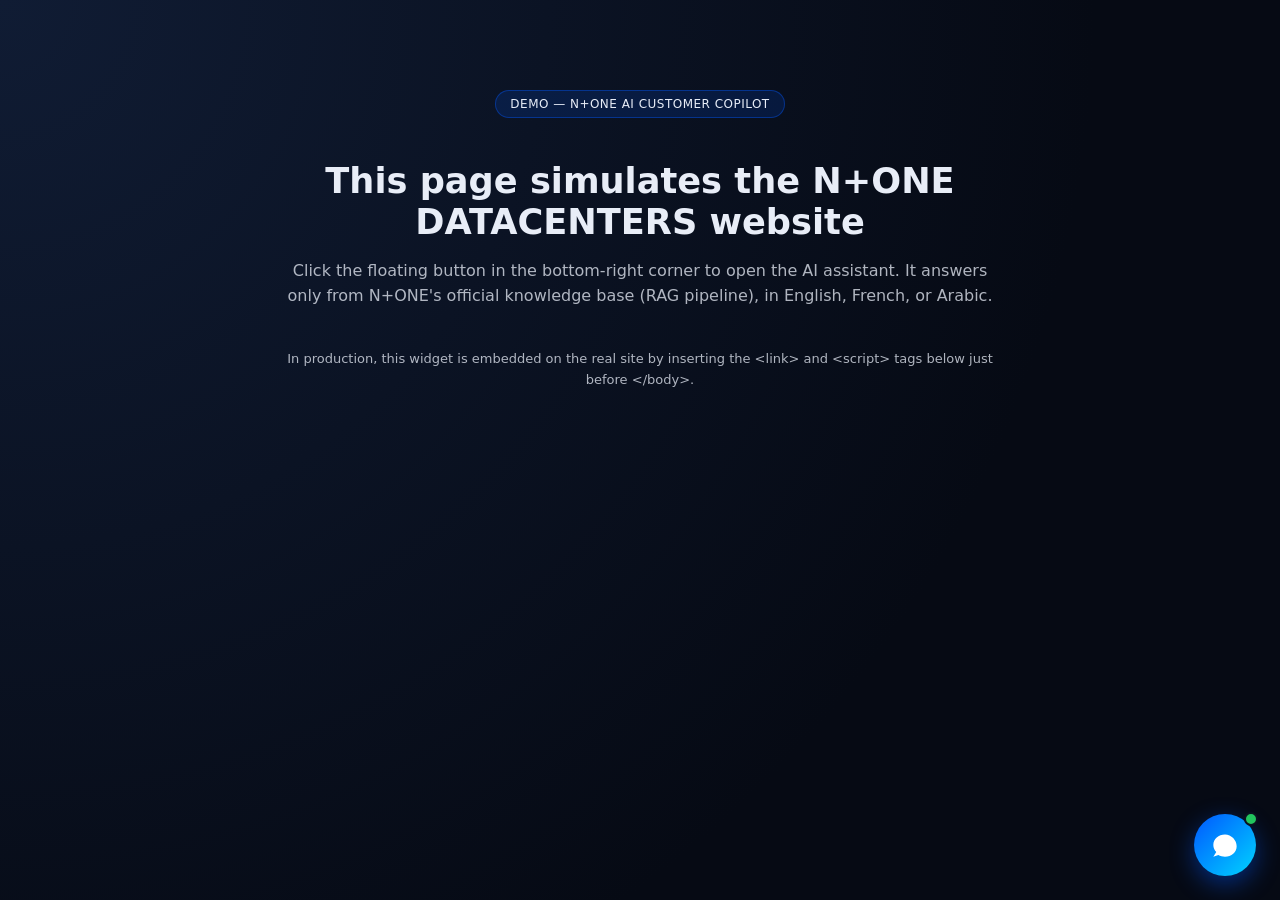
<file: frontend/index.html>
<!DOCTYPE html>
<html lang="en">
<head>
<meta charset="UTF-8" />
<meta name="viewport" content="width=device-width, initial-scale=1.0" />
<title>N+ONE DATACENTERS — AI Copilot Widget Demo</title>
<link rel="stylesheet" href="assets/css/widget.css" />
<style>
  * { box-sizing: border-box; }
  body {
    margin: 0; font-family: "Segoe UI", system-ui, sans-serif;
    background: radial-gradient(circle at top left, #101c34, #060a14 70%);
    color: #e8edf7; min-height: 100vh;
  }
  .hero { max-width: 780px; margin: 0 auto; padding: 90px 24px 40px; text-align: center; }
  .hero h1 { font-size: 2.2rem; margin-bottom: 10px; }
  .hero p { opacity: 0.75; line-height: 1.6; }
  .badge {
    display: inline-block; padding: 6px 14px; border-radius: 999px;
    background: rgba(0,87,255,0.15); border: 1px solid rgba(0,87,255,0.4);
    font-size: 12px; letter-spacing: .04em; margin-bottom: 18px;
  }
  .hint { margin-top: 40px; opacity: 0.5; font-size: 13px; }
</style>
</head>
<body>
  <div class="hero">
    <span class="badge">DEMO — N+ONE AI CUSTOMER COPILOT</span>
    <h1>This page simulates the N+ONE DATACENTERS website</h1>
    <p>
      Click the floating button in the bottom-right corner to open the AI assistant.
      It answers only from N+ONE's official knowledge base (RAG pipeline), in English,
      French, or Arabic.
    </p>
    <p class="hint">
      In production, this widget is embedded on the real site by inserting the &lt;link&gt;
      and &lt;script&gt; tags below just before &lt;/body&gt;.
    </p>
  </div>

  <!-- ============================================================
       PRODUCTION EMBED SNIPPET (copy onto the WordPress site):

       <link rel="stylesheet" href="https://cdn.nplusone.africa/copilot/widget.css">
       <script src="https://cdn.nplusone.africa/copilot/widget.js"
               data-api-base="https://api-copilot.nplusone.africa"></script>
     ============================================================= -->
  <script src="assets/js/widget.js" data-api-base="http://localhost:8000"></script>
</body>
</html>
</file>
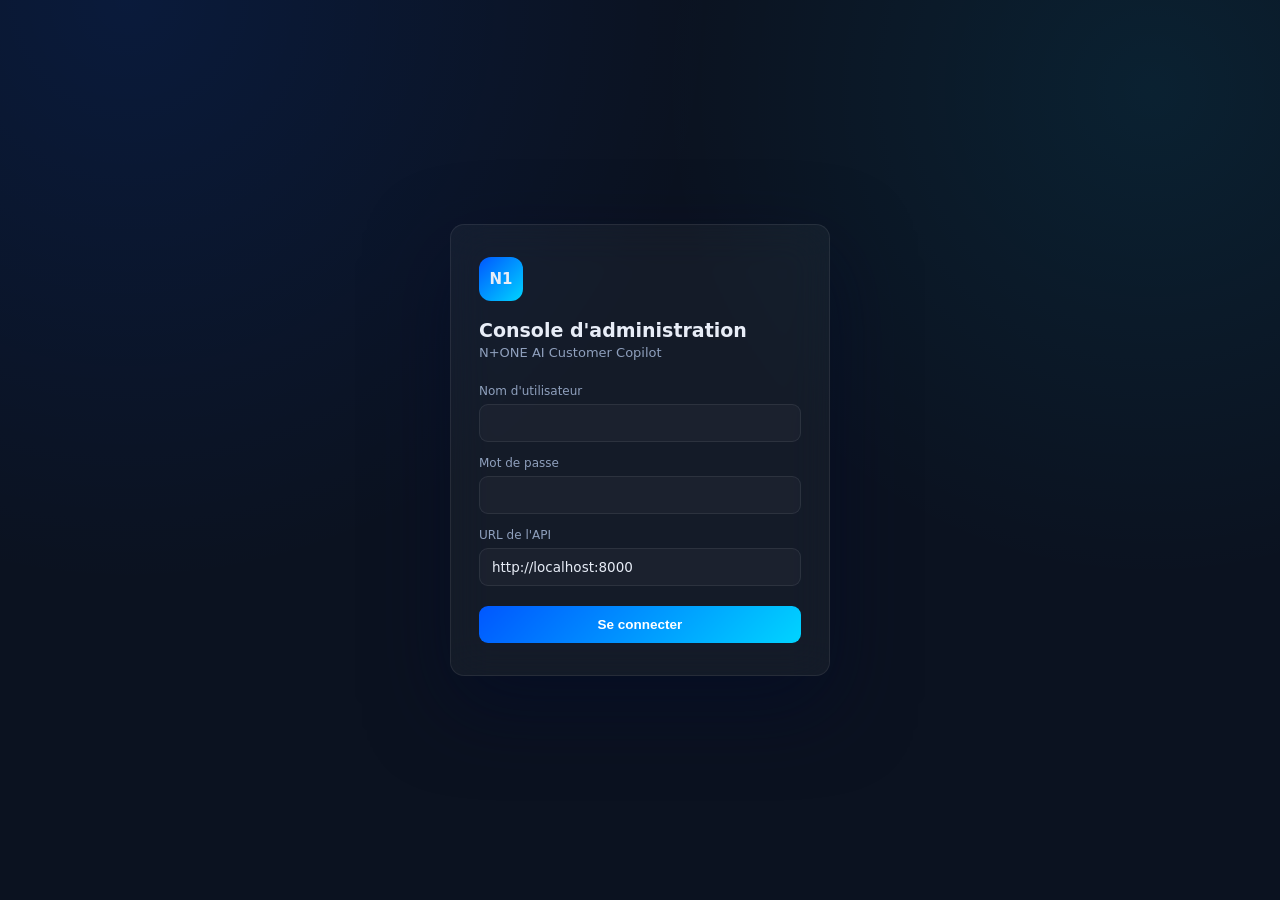
<file: frontend/admin/index.html>
<!DOCTYPE html>
<html lang="fr">
<head>
<meta charset="UTF-8" />
<meta name="viewport" content="width=device-width, initial-scale=1.0" />
<title>N+ONE AI Copilot — Admin</title>
<link rel="stylesheet" href="assets/css/dashboard.css" />
</head>
<body>

  <!-- ================= LOGIN SCREEN ================= -->
  <div class="npo-login-screen" id="loginScreen">
    <div class="npo-login-card">
      <div class="npo-login-logo">N1</div>
      <h1>Console d'administration</h1>
      <p>N+ONE AI Customer Copilot</p>
      <div class="npo-login-error" id="loginError">Identifiants invalides. Vérifiez votre nom d'utilisateur et mot de passe.</div>
      <form id="loginForm">
        <div class="npo-field">
          <label for="username">Nom d'utilisateur</label>
          <input type="text" id="username" autocomplete="username" required />
        </div>
        <div class="npo-field">
          <label for="password">Mot de passe</label>
          <input type="password" id="password" autocomplete="current-password" required />
        </div>
        <div class="npo-field">
          <label for="apiBase">URL de l'API</label>
          <input type="text" id="apiBase" value="http://localhost:8000" />
        </div>
        <button type="submit" class="npo-btn-primary" id="loginBtn">Se connecter</button>
      </form>
    </div>
  </div>

  <!-- ================= APP SHELL ================= -->
  <div class="npo-app" id="app">
    <aside class="npo-sidebar">
      <div class="npo-brand">
        <div class="npo-brand-dot">N1</div>
        <div>
          <h2>N+ONE Copilot</h2>
          <p>Console admin</p>
        </div>
      </div>
      <nav class="npo-nav">
        <button data-view="overview" class="npo-active">📊 Vue d'ensemble</button>
        <button data-view="logs">🧾 Logs</button>
        <button data-view="kb">📚 Base de connaissances</button>
      </nav>
      <div class="npo-sidebar-footer">
        Connecté en tant que <strong id="currentUser">admin</strong>
        <br />
        <button class="npo-logout-btn" id="logoutBtn">Se déconnecter →</button>
      </div>
    </aside>

    <main class="npo-main">
      <div class="npo-topbar">
        <div>
          <h1 id="viewTitle">Vue d'ensemble</h1>
          <p id="viewSubtitle">Statistiques et santé du copilote IA</p>
        </div>
        <div class="npo-live-pill"><span class="npo-live-dot"></span> API connectée — <span id="providerLabel">—</span></div>
      </div>

      <!-- ---- Overview ---- -->
      <section class="npo-view npo-active" id="view-overview">
        <div class="npo-grid-stats" id="statsGrid"></div>

        <div class="npo-two-col">
          <div class="npo-panel-block">
            <h3>Questions les plus fréquentes</h3>
            <p class="npo-panel-sub">Top 10 des questions posées par les visiteurs</p>
            <div id="topQuestions"></div>
          </div>

          <div class="npo-panel-block">
            <h3>Satisfaction (feedback)</h3>
            <p class="npo-panel-sub">Réponses jugées utiles vs non utiles</p>
            <div class="npo-feedback-donut">
              <svg width="120" height="120" viewBox="0 0 120 120" id="donutSvg"></svg>
              <div class="npo-donut-legend">
                <div><span class="npo-legend-dot" style="background:#22c55e"></span>Utile <strong id="fbPositive">0</strong></div>
                <div><span class="npo-legend-dot" style="background:#f43f5e"></span>Pas utile <strong id="fbNegative">0</strong></div>
              </div>
            </div>
          </div>
        </div>
      </section>

      <!-- ---- Logs ---- -->
      <section class="npo-view" id="view-logs">
        <div class="npo-panel-block">
          <h3>Journal des requêtes récentes</h3>
          <p class="npo-panel-sub">100 dernières requêtes traitées par l'API</p>
          <div style="overflow-x:auto">
            <table class="npo-table" id="logsTable">
              <thead>
                <tr><th>Endpoint</th><th>Statut</th><th>Durée</th><th>Erreur</th><th>Horodatage</th></tr>
              </thead>
              <tbody></tbody>
            </table>
          </div>
        </div>
      </section>

      <!-- ---- Knowledge Base ---- -->
      <section class="npo-view" id="view-kb">
        <div class="npo-panel-block">
          <div style="display:flex; justify-content:space-between; align-items:center;">
            <div>
              <h3>État de la base de connaissances</h3>
              <p class="npo-panel-sub">Documents indexés dans l'index vectoriel FAISS</p>
            </div>
            <button class="npo-reload-btn" id="reloadKbBtn">🔄 Recharger l'index</button>
          </div>
          <div id="kbStatus"></div>
          <div id="kbDocs"></div>
        </div>
      </section>
    </main>
  </div>

  <script src="assets/js/dashboard.js"></script>
</body>
</html>
</file>
<file: frontend/assets/css/widget.css>
/* ==========================================================================
   N+ONE AI Copilot — Chat Widget Styles
   Design language: glassmorphism, dark navy/electric-blue palette matching
   N+ONE's datacenter/tech branding, ChatGPT-inspired conversation layout.
   ========================================================================== */

:root {
  --npo-primary: #0057ff;
  --npo-primary-dark: #0041c2;
  --npo-accent: #00d4ff;
  --npo-bg-dark: #0b1220;
  --npo-bg-glass-dark: rgba(15, 23, 42, 0.72);
  --npo-bg-glass-light: rgba(255, 255, 255, 0.75);
  --npo-text-dark: #e8edf7;
  --npo-text-light: #10182b;
  --npo-border-dark: rgba(255, 255, 255, 0.12);
  --npo-border-light: rgba(10, 20, 40, 0.10);
  --npo-radius: 18px;
  --npo-shadow: 0 20px 60px rgba(0, 10, 40, 0.35);
  --npo-font: "Inter", "Segoe UI", system-ui, -apple-system, sans-serif;
}

.npo-widget-root {
  font-family: var(--npo-font);
  position: fixed;
  bottom: 24px;
  right: 24px;
  z-index: 999999;
}

/* --- Floating Action Button --- */
.npo-fab {
  width: 62px;
  height: 62px;
  border-radius: 50%;
  border: none;
  cursor: pointer;
  background: linear-gradient(135deg, var(--npo-primary), var(--npo-accent));
  box-shadow: 0 8px 24px rgba(0, 87, 255, 0.45);
  display: flex;
  align-items: center;
  justify-content: center;
  transition: transform 0.25s ease, box-shadow 0.25s ease;
}
.npo-fab:hover { transform: scale(1.08); box-shadow: 0 12px 32px rgba(0, 87, 255, 0.55); }
.npo-fab svg { width: 28px; height: 28px; fill: #fff; }
.npo-fab .npo-fab-badge {
  position: absolute;
  top: -2px; right: -2px;
  width: 14px; height: 14px;
  background: #22c55e;
  border-radius: 50%;
  border: 2px solid var(--npo-bg-dark);
}

/* --- Chat Panel --- */
.npo-panel {
  position: absolute;
  bottom: 78px;
  right: 0;
  width: 400px;
  max-width: calc(100vw - 32px);
  height: 620px;
  max-height: calc(100vh - 140px);
  border-radius: var(--npo-radius);
  overflow: hidden;
  display: flex;
  flex-direction: column;
  box-shadow: var(--npo-shadow);
  border: 1px solid var(--npo-border-dark);
  background: var(--npo-bg-glass-dark);
  backdrop-filter: blur(18px) saturate(140%);
  -webkit-backdrop-filter: blur(18px) saturate(140%);
  transform-origin: bottom right;
  transform: scale(0.85) translateY(16px);
  opacity: 0;
  pointer-events: none;
  transition: transform 0.28s cubic-bezier(.2,.9,.3,1.2), opacity 0.22s ease;
}
.npo-panel.npo-open {
  transform: scale(1) translateY(0);
  opacity: 1;
  pointer-events: auto;
}

.npo-widget-root[data-theme="light"] .npo-panel {
  background: var(--npo-bg-glass-light);
  border-color: var(--npo-border-light);
  color: var(--npo-text-light);
}
.npo-panel { color: var(--npo-text-dark); }

/* --- Header --- */
.npo-header {
  display: flex;
  align-items: center;
  gap: 10px;
  padding: 14px 16px;
  background: linear-gradient(120deg, rgba(0,87,255,0.35), rgba(0,212,255,0.15));
  border-bottom: 1px solid var(--npo-border-dark);
}
.npo-header .npo-logo-dot {
  width: 10px; height: 10px; border-radius: 50%;
  background: #22c55e; box-shadow: 0 0 8px #22c55e;
}
.npo-header h3 { margin: 0; font-size: 15px; font-weight: 600; }
.npo-header p { margin: 0; font-size: 11.5px; opacity: 0.7; }
.npo-header-actions { margin-left: auto; display: flex; gap: 6px; }
.npo-icon-btn {
  background: transparent; border: none; cursor: pointer; padding: 6px;
  border-radius: 8px; display: flex; opacity: 0.85; transition: background .15s, opacity .15s;
}
.npo-icon-btn:hover { background: rgba(255,255,255,0.12); opacity: 1; }
.npo-icon-btn svg { width: 18px; height: 18px; fill: currentColor; }

.npo-lang-select {
  background: rgba(255,255,255,0.08);
  border: 1px solid var(--npo-border-dark);
  color: inherit;
  border-radius: 8px;
  font-size: 12px;
  padding: 4px 6px;
}

/* --- Messages --- */
.npo-messages {
  flex: 1;
  overflow-y: auto;
  padding: 16px;
  display: flex;
  flex-direction: column;
  gap: 14px;
  scroll-behavior: smooth;
}
.npo-messages::-webkit-scrollbar { width: 6px; }
.npo-messages::-webkit-scrollbar-thumb { background: rgba(255,255,255,0.15); border-radius: 6px; }

.npo-msg { display: flex; gap: 10px; max-width: 92%; }
.npo-msg.npo-user { align-self: flex-end; flex-direction: row-reverse; }
.npo-avatar {
  width: 28px; height: 28px; border-radius: 50%; flex-shrink: 0;
  display: flex; align-items: center; justify-content: center;
  font-size: 12px; font-weight: 700; color: #fff;
  background: linear-gradient(135deg, var(--npo-primary), var(--npo-accent));
}
.npo-msg.npo-user .npo-avatar { background: #334155; }

.npo-bubble {
  padding: 10px 14px;
  border-radius: 14px;
  font-size: 13.5px;
  line-height: 1.55;
  background: rgba(255,255,255,0.06);
  border: 1px solid var(--npo-border-dark);
}
.npo-msg.npo-user .npo-bubble {
  background: linear-gradient(135deg, var(--npo-primary), var(--npo-primary-dark));
  border: none;
  color: #fff;
}
.npo-bubble pre {
  background: rgba(0,0,0,0.35);
  padding: 10px; border-radius: 8px; overflow-x: auto; font-size: 12px;
  position: relative;
}
.npo-bubble code { font-family: "Fira Code", monospace; }
.npo-copy-btn {
  position: absolute; top: 6px; right: 6px;
  font-size: 10px; padding: 3px 7px; border-radius: 6px;
  background: rgba(255,255,255,0.12); border: none; color: #fff; cursor: pointer;
}

.npo-sources {
  margin-top: 8px;
  display: flex; flex-direction: column; gap: 4px;
}
.npo-source-chip {
  font-size: 11px; padding: 4px 8px; border-radius: 8px;
  background: rgba(0, 212, 255, 0.12); border: 1px solid rgba(0, 212, 255, 0.3);
  text-decoration: none; color: inherit; opacity: 0.9;
}

.npo-feedback { display: flex; gap: 6px; margin-top: 6px; }
.npo-feedback button {
  background: transparent; border: 1px solid var(--npo-border-dark);
  border-radius: 8px; padding: 3px 7px; cursor: pointer; font-size: 12px; color: inherit; opacity: .7;
}
.npo-feedback button:hover { opacity: 1; }
.npo-feedback button.npo-active { background: rgba(0,87,255,0.25); opacity: 1; }

/* --- Typing indicator --- */
.npo-typing { display: flex; gap: 4px; padding: 10px 14px; }
.npo-typing span {
  width: 6px; height: 6px; border-radius: 50%; background: var(--npo-accent);
  animation: npo-bounce 1.2s infinite ease-in-out;
}
.npo-typing span:nth-child(2) { animation-delay: 0.15s; }
.npo-typing span:nth-child(3) { animation-delay: 0.3s; }
@keyframes npo-bounce { 0%, 60%, 100% { transform: translateY(0); opacity: .5;} 30% { transform: translateY(-5px); opacity: 1; } }

/* --- Input area --- */
.npo-input-area {
  padding: 12px;
  border-top: 1px solid var(--npo-border-dark);
  display: flex;
  gap: 8px;
  align-items: flex-end;
}
.npo-input-area textarea {
  flex: 1;
  resize: none;
  max-height: 90px;
  border-radius: 12px;
  border: 1px solid var(--npo-border-dark);
  background: rgba(255,255,255,0.06);
  color: inherit;
  padding: 10px 12px;
  font-size: 13.5px;
  font-family: inherit;
  outline: none;
}
.npo-send-btn {
  width: 38px; height: 38px; border-radius: 10px; border: none; cursor: pointer;
  background: linear-gradient(135deg, var(--npo-primary), var(--npo-accent));
  display: flex; align-items: center; justify-content: center;
  transition: opacity .15s;
}
.npo-send-btn:disabled { opacity: 0.4; cursor: not-allowed; }
.npo-send-btn svg { width: 17px; height: 17px; fill: #fff; }

.npo-footer-note {
  text-align: center; font-size: 10px; opacity: 0.55; padding: 6px 0 10px;
}

/* --- Mobile --- */
@media (max-width: 480px) {
  .npo-panel { width: calc(100vw - 20px); right: -12px; height: 78vh; }
  .npo-widget-root { bottom: 14px; right: 14px; }
}
</file>
<file: frontend/admin/assets/css/dashboard.css>
/* ==========================================================================
   N+ONE AI Copilot — Admin Dashboard
   Same design language as the chat widget (navy + electric blue/cyan,
   glassmorphism), extended into a full operator console.
   ========================================================================== */

:root {
  --npo-primary: #0057ff;
  --npo-primary-dark: #0041c2;
  --npo-accent: #00d4ff;
  --npo-bg: #0b1220;
  --npo-bg-alt: #0f1a2e;
  --npo-panel: rgba(255, 255, 255, 0.04);
  --npo-panel-border: rgba(255, 255, 255, 0.08);
  --npo-text: #e8edf7;
  --npo-text-muted: #8fa0bd;
  --npo-success: #22c55e;
  --npo-danger: #f43f5e;
  --npo-amber: #f59e0b;
  --npo-radius: 14px;
  --npo-font-ui: "Inter", system-ui, sans-serif;
  --npo-font-mono: "Fira Code", "Consolas", monospace;
}

* { box-sizing: border-box; }

body {
  margin: 0;
  font-family: var(--npo-font-ui);
  background:
    radial-gradient(circle at 10% 0%, rgba(0, 87, 255, 0.12), transparent 40%),
    radial-gradient(circle at 90% 10%, rgba(0, 212, 255, 0.08), transparent 35%),
    var(--npo-bg);
  color: var(--npo-text);
  min-height: 100vh;
}

/* ---------- Login screen ---------- */
.npo-login-screen {
  min-height: 100vh;
  display: flex;
  align-items: center;
  justify-content: center;
  padding: 24px;
}
.npo-login-card {
  width: 380px;
  max-width: 100%;
  background: var(--npo-panel);
  border: 1px solid var(--npo-panel-border);
  border-radius: var(--npo-radius);
  padding: 32px 28px;
  backdrop-filter: blur(20px);
  box-shadow: 0 30px 80px rgba(0, 10, 40, 0.5);
}
.npo-login-logo {
  width: 44px; height: 44px; border-radius: 12px;
  background: linear-gradient(135deg, var(--npo-primary), var(--npo-accent));
  display: flex; align-items: center; justify-content: center;
  font-weight: 800; font-size: 15px; margin-bottom: 18px;
}
.npo-login-card h1 { font-size: 19px; margin: 0 0 4px; }
.npo-login-card p { color: var(--npo-text-muted); font-size: 13px; margin: 0 0 24px; }
.npo-field { margin-bottom: 14px; }
.npo-field label { display: block; font-size: 12px; color: var(--npo-text-muted); margin-bottom: 6px; }
.npo-field input {
  width: 100%; padding: 10px 12px; border-radius: 9px;
  border: 1px solid var(--npo-panel-border); background: rgba(255,255,255,0.03);
  color: var(--npo-text); font-size: 13.5px; outline: none; font-family: inherit;
}
.npo-field input:focus { border-color: var(--npo-primary); }
.npo-btn-primary {
  width: 100%; padding: 11px; border: none; border-radius: 9px; cursor: pointer;
  background: linear-gradient(135deg, var(--npo-primary), var(--npo-accent));
  color: #fff; font-weight: 600; font-size: 13.5px; margin-top: 6px;
  transition: opacity .15s;
}
.npo-btn-primary:hover { opacity: 0.92; }
.npo-btn-primary:disabled { opacity: 0.5; cursor: not-allowed; }
.npo-login-error {
  background: rgba(244, 63, 94, 0.12); border: 1px solid rgba(244, 63, 94, 0.35);
  color: #fda4af; font-size: 12.5px; padding: 8px 10px; border-radius: 8px; margin-bottom: 14px;
  display: none;
}
.npo-login-error.npo-show { display: block; }

/* ---------- App shell ---------- */
.npo-app { display: none; min-height: 100vh; grid-template-columns: 220px 1fr; }
.npo-app.npo-show { display: grid; }

.npo-sidebar {
  background: rgba(6, 10, 20, 0.55);
  border-right: 1px solid var(--npo-panel-border);
  padding: 20px 14px;
  display: flex; flex-direction: column;
}
.npo-brand { display: flex; align-items: center; gap: 10px; padding: 4px 8px 22px; }
.npo-brand-dot {
  width: 30px; height: 30px; border-radius: 9px;
  background: linear-gradient(135deg, var(--npo-primary), var(--npo-accent));
  display: flex; align-items: center; justify-content: center; font-weight: 800; font-size: 12px;
}
.npo-brand div h2 { font-size: 13.5px; margin: 0; }
.npo-brand div p { font-size: 10.5px; color: var(--npo-text-muted); margin: 0; }

.npo-nav { display: flex; flex-direction: column; gap: 2px; flex: 1; }
.npo-nav button {
  display: flex; align-items: center; gap: 10px;
  background: transparent; border: none; color: var(--npo-text-muted);
  padding: 9px 10px; border-radius: 8px; font-size: 13px; text-align: left; cursor: pointer;
  font-family: inherit; transition: background .15s, color .15s;
}
.npo-nav button svg { width: 16px; height: 16px; fill: currentColor; flex-shrink: 0; }
.npo-nav button:hover { background: rgba(255,255,255,0.05); color: var(--npo-text); }
.npo-nav button.npo-active { background: rgba(0, 87, 255, 0.16); color: #fff; }

.npo-sidebar-footer { font-size: 11px; color: var(--npo-text-muted); padding: 10px 8px 0; border-top: 1px solid var(--npo-panel-border); margin-top: 10px; }
.npo-logout-btn { background: none; border: none; color: var(--npo-danger); font-size: 12px; cursor: pointer; padding: 8px; margin-top: 4px; font-family: inherit; }

/* ---------- Main content ---------- */
.npo-main { padding: 26px 32px 60px; overflow-y: auto; }
.npo-topbar { display: flex; align-items: center; justify-content: space-between; margin-bottom: 24px; }
.npo-topbar h1 { font-size: 20px; margin: 0; }
.npo-topbar p { font-size: 12.5px; color: var(--npo-text-muted); margin: 2px 0 0; }
.npo-live-pill {
  display: flex; align-items: center; gap: 6px; font-size: 11.5px; color: var(--npo-text-muted);
  background: rgba(255,255,255,0.04); border: 1px solid var(--npo-panel-border);
  padding: 6px 12px; border-radius: 999px;
}
.npo-live-dot { width: 7px; height: 7px; border-radius: 50%; background: var(--npo-success); box-shadow: 0 0 6px var(--npo-success); animation: npo-pulse 2s infinite; }
@keyframes npo-pulse { 0%,100% { opacity: 1; } 50% { opacity: 0.4; } }

.npo-grid-stats { display: grid; grid-template-columns: repeat(4, 1fr); gap: 16px; margin-bottom: 22px; }
.npo-stat-card {
  background: var(--npo-panel); border: 1px solid var(--npo-panel-border); border-radius: var(--npo-radius);
  padding: 18px; position: relative; overflow: hidden;
}
.npo-stat-card::before {
  content: ""; position: absolute; top: 0; left: 0; width: 3px; height: 100%;
  background: linear-gradient(180deg, var(--npo-primary), var(--npo-accent));
}
.npo-stat-label { font-size: 11.5px; color: var(--npo-text-muted); margin-bottom: 8px; }
.npo-stat-value { font-family: var(--npo-font-mono); font-size: 26px; font-weight: 600; }
.npo-stat-sub { font-size: 11px; color: var(--npo-text-muted); margin-top: 4px; }

.npo-panel-block {
  background: var(--npo-panel); border: 1px solid var(--npo-panel-border); border-radius: var(--npo-radius);
  padding: 20px; margin-bottom: 20px;
}
.npo-panel-block h3 { font-size: 14px; margin: 0 0 4px; }
.npo-panel-block .npo-panel-sub { font-size: 11.5px; color: var(--npo-text-muted); margin: 0 0 16px; }

.npo-two-col { display: grid; grid-template-columns: 1.3fr 1fr; gap: 20px; }

.npo-bar-row { display: flex; align-items: center; gap: 10px; margin-bottom: 12px; }
.npo-bar-label { width: 40%; font-size: 12px; color: var(--npo-text); overflow: hidden; text-overflow: ellipsis; white-space: nowrap; }
.npo-bar-track { flex: 1; height: 8px; background: rgba(255,255,255,0.06); border-radius: 6px; overflow: hidden; }
.npo-bar-fill { height: 100%; background: linear-gradient(90deg, var(--npo-primary), var(--npo-accent)); border-radius: 6px; }
.npo-bar-count { font-family: var(--npo-font-mono); font-size: 11.5px; color: var(--npo-text-muted); width: 26px; text-align: right; }

.npo-feedback-donut { display: flex; align-items: center; gap: 20px; }
.npo-donut-legend { display: flex; flex-direction: column; gap: 10px; font-size: 12.5px; }
.npo-legend-dot { width: 9px; height: 9px; border-radius: 50%; display: inline-block; margin-right: 6px; }

table.npo-table { width: 100%; border-collapse: collapse; font-size: 12.5px; }
table.npo-table th {
  text-align: left; color: var(--npo-text-muted); font-weight: 500; font-size: 11px;
  text-transform: uppercase; letter-spacing: .03em; padding: 8px 10px; border-bottom: 1px solid var(--npo-panel-border);
}
table.npo-table td { padding: 9px 10px; border-bottom: 1px solid rgba(255,255,255,0.04); font-family: var(--npo-font-mono); }
table.npo-table tr:hover td { background: rgba(255,255,255,0.02); }

.npo-badge { padding: 2px 8px; border-radius: 6px; font-size: 10.5px; font-weight: 600; }
.npo-badge-ok { background: rgba(34,197,94,0.15); color: var(--npo-success); }
.npo-badge-err { background: rgba(244,63,94,0.15); color: var(--npo-danger); }

.npo-kb-item { display: flex; justify-content: space-between; align-items: center; padding: 10px 0; border-bottom: 1px solid rgba(255,255,255,0.04); font-size: 12.5px; }
.npo-kb-item:last-child { border-bottom: none; }
.npo-kb-item .npo-kb-meta { color: var(--npo-text-muted); font-size: 11px; }

.npo-empty { text-align: center; color: var(--npo-text-muted); font-size: 12.5px; padding: 30px 10px; }

.npo-reload-btn {
  background: rgba(0,87,255,0.15); border: 1px solid rgba(0,87,255,0.4); color: #cfe0ff;
  padding: 7px 14px; border-radius: 8px; font-size: 12px; cursor: pointer; font-family: inherit;
}
.npo-reload-btn:hover { background: rgba(0,87,255,0.25); }

.npo-view { display: none; }
.npo-view.npo-active { display: block; }

@media (max-width: 900px) {
  .npo-grid-stats { grid-template-columns: repeat(2, 1fr); }
  .npo-two-col { grid-template-columns: 1fr; }
  .npo-app.npo-show { grid-template-columns: 1fr; }
  .npo-sidebar { display: none; }
}
</file>
